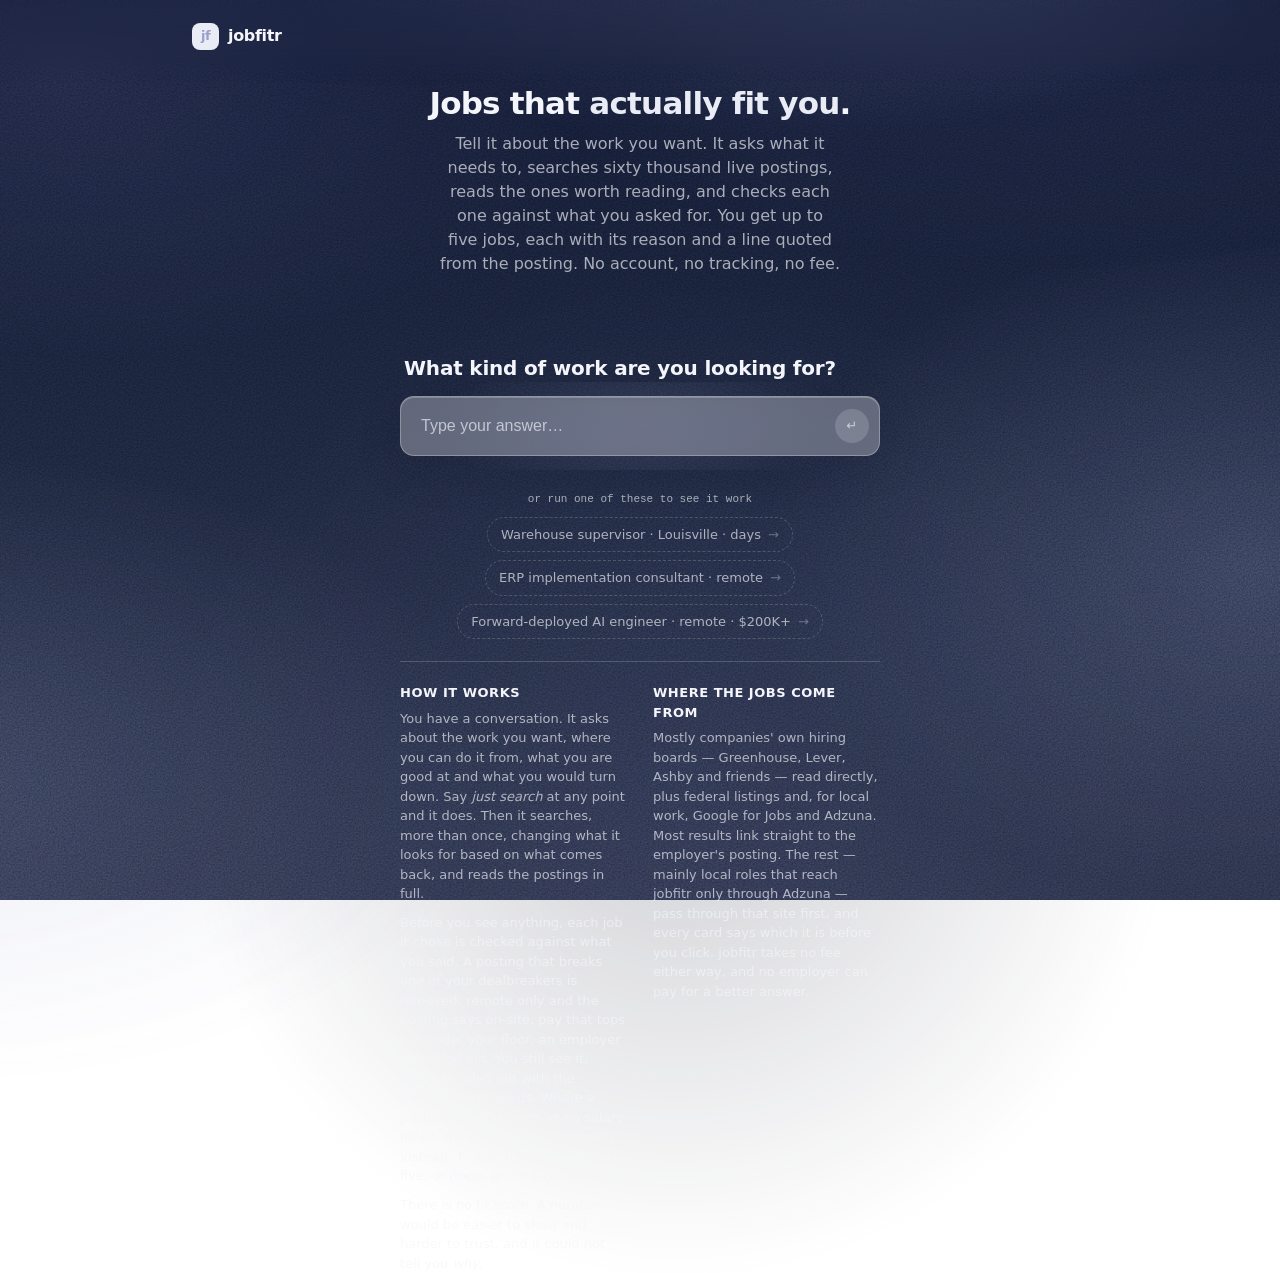
<file: web/index.html>
<!doctype html>
<html lang="en">
  <head>
    <meta charset="utf-8" />
    <meta name="viewport" content="width=device-width, initial-scale=1" />
    <title>jobfitr — jobs that actually fit you</title>
    <meta
      name="description"
      content="Talk to jobfitr about the work you want. It reads the postings, checks each one against what you asked for, and comes back with up to five jobs and why."
    />
    <link rel="icon" href="data:image/svg+xml,<svg xmlns='http://www.w3.org/2000/svg' viewBox='0 0 100 100'><rect width='100' height='100' rx='24' fill='%230e1424'/><text x='50' y='70' font-size='56' font-family='Helvetica,Arial,sans-serif' font-weight='700' letter-spacing='-3' text-anchor='middle' fill='%23e6b985'>jf</text></svg>" />

    <!-- ── social card (Open Graph + Twitter) ─────────────────────────────────── -->
    <meta property="og:type" content="website" />
    <meta property="og:site_name" content="jobfitr" />
    <meta property="og:title" content="jobfitr — jobs that actually fit you" />
    <meta
      property="og:description"
      content="Talk to jobfitr about the work you want. It reads the postings, checks each one against what you asked for, and comes back with up to five jobs and why."
    />
    <meta property="og:url" content="https://jobfitr.app/" />
    <meta property="og:image" content="https://jobfitr.app/og.png" />
    <meta property="og:image:width" content="1200" />
    <meta property="og:image:height" content="630" />
    <meta property="og:image:alt" content="jobfitr — a conversation that finds you up to five jobs worth applying to" />
    <meta name="twitter:card" content="summary_large_image" />
    <meta name="twitter:title" content="jobfitr — jobs that actually fit you" />
    <meta
      name="twitter:description"
      content="Talk to jobfitr about the work you want. It reads the postings, checks each one against what you asked for, and comes back with up to five jobs and why."
    />
    <meta name="twitter:image" content="https://jobfitr.app/og.png" />
    <link rel="stylesheet" href="style.css?v=79" />
  </head>
  <body>
    <a class="skip-link" href="#stage">Skip to the app</a>

    <!-- ── atmosphere: the time-of-day sky the whole UI floats on ─────────────── -->
    <div id="sky" aria-hidden="true"></div>
    <div id="glow" aria-hidden="true"></div>
    <div id="wash" aria-hidden="true"></div>
    <div id="stars" aria-hidden="true"></div>
    <!-- Grain sits ON TOP of the whole sky stack. It is not decoration: a full-screen
         smooth gradient posterizes into visible bands on 8-bit displays, and dithering
         it with noise is the standard cure. It also gives the glass something with
         texture to sit on. Static, so reduced-motion needs no exception. -->
    <div id="grain" aria-hidden="true"></div>

    <header class="site-header">
      <a class="brand" href="/">
        <span class="brand-mark" aria-hidden="true">jf</span>
        <span class="brand-name">jobfitr</span>
      </a>
      <span class="spacer"></span>

      <!-- Applied lives in the masthead because it is YOUR state, not search state.
           In the toolbar it was crowded between Refine and the match count, and its
           paper surface vanished against the boardbar's identical paper. Here it sits
           over the sky, where that surface reads — and it is visible on the front door
           again, not only once a board exists. -->
      <aside class="rail" id="rail" aria-label="Jobs you've applied to" hidden>
        <button class="rail-toggle" id="rail-toggle" aria-expanded="false">
          <span class="rail-count" id="rail-count">0</span>
          <span class="rail-word">applied</span>
        </button>
        <div class="rail-body glass" id="rail-body">
          <p class="rail-head">Applied</p>
          <ul class="rail-list" id="rail-list"></ul>
          <button type="button" class="rail-share" id="rail-share" hidden>Share these</button>
        </div>
      </aside>
    </header>

    <main id="stage" class="stage">
      <!-- ── the chat front door ──────────────────────────────────────────────── -->
      <section id="chat-view" class="chat-view" aria-label="Describe your search">
        <div class="doorhead">
          <!-- what a cold visitor reads in three seconds. Hidden the moment the
               conversation starts (chat.js), so it never competes with the answers. -->
          <div class="hero" id="hero">
            <h1 class="hero-prop">Jobs that <em>actually fit you</em>.</h1>
            <p class="hero-sub">
              Tell it about the work you want. It asks what it needs to, searches sixty
              thousand live postings, reads the ones worth reading, and checks each one
              against what you asked for. You get up to five jobs, each with its reason
              and a line quoted from the posting. No account, no tracking, no fee.
            </p>
            <p class="proof" id="proof"></p>
          </div>
        </div>

        <!-- The live conversation — what the assistant just said, the box, and its
             chips — as ONE unit, because it has to travel. On the front door it sits
             centred; on the board it becomes the docked refine bar. Keeping the reply
             in the front-door column instead meant a refinement typed on the board
             rendered into a hidden element: the text vanished and nothing answered. -->
        <div class="convo">
          <!-- The answered questions live WITH the live conversation, not with the hero.
               They share a container no longer: the hero is hidden the moment the chat
               starts (chat.js), so a block holding both ends up pinned wherever the HERO
               wants to be — which stranded the transcript at the top of the screen, far
               from the question being asked. Transcript, current question and input are
               one continuous block, because that is what a conversation is. -->
          <div class="transcript">
            <div class="echo" id="echo" role="log" aria-label="The conversation so far"></div>
          </div>
          <div class="sayrow">
            <span class="steps" id="steps" aria-hidden="true"></span>
            <p class="chat-say" id="chat-say" aria-live="polite"></p>
          </div>
          <div class="barwrap">
            <div class="halo" aria-hidden="true"></div>
            <div class="pulse" id="pulse" aria-hidden="true"></div>
            <form id="chat-form" class="chat-field" autocomplete="off">
              <input
                id="chat-input"
                name="message"
                type="text"
                placeholder="Type your answer…"
                aria-label="Tell jobfitr what job you're chasing"
              />
              <button type="submit" class="chat-send" aria-label="Send">↵</button>
            </form>
          </div>
          <!-- chips + their hint; renderChips only clears #chips -->
          <div class="chipwrap">
            <div class="chips" id="chips" aria-hidden="true"></div>
            <p class="chips-hint" id="chips-hint" hidden>tap to add — press ↵ when you're done</p>
          </div>
        </div>

      </section>

        <!-- seeded starters: a bare input tells a first-time visitor nothing about
             what the assistant can do. These run a real search on one click. -->
        <div class="doorextra" id="doorextra">
          <p class="starters-lab">or run one of these to see it work</p>
          <div class="starters" id="starters"></div>

          <div class="doornotes">
            <section id="how">
              <h2>How it works</h2>
              <p>
                You have a conversation. It asks about the work you want, where you can do
                it from, what you are good at and what you would turn down. Say
                <em>just search</em> at any point and it does. Then it searches, more than
                once, changing what it looks for based on what comes back, and reads the
                postings in full.
              </p>
              <p>
                Before you see anything, each job it chose is checked against what you
                said. A posting that breaks one of your dealbreakers is removed: remote
                only and the posting says on-site, pay that tops out under your floor, an
                employer you ruled out. You still see it, listed as ruled out with the
                posting's own words. Where a posting is silent, such as no salary listed,
                the card carries a warning instead. That can leave fewer than five, or
                none, and it says so.
              </p>
              <p>
                There is no fit score. A number would be easier to show and harder to
                trust, and it could not tell you <em>why</em>.
              </p>
            </section>
            <section id="sources">
              <h2>Where the jobs come from</h2>
              <p>
                Mostly companies' own hiring boards — Greenhouse, Lever, Ashby and friends —
                read directly, plus federal listings and, for local work, Google for Jobs and
                Adzuna. Most results link straight to the employer's posting. The rest —
                mainly local roles that reach jobfitr only through Adzuna — pass through that
                site first, and every card says which it is before you click. jobfitr takes no
                fee either way, and no employer can pay for a better answer.
              </p>
            </section>
          </div>
        </div>


    </main>


    <!-- ── the applied rail (right edge, persists in localStorage) ──────────── -->
    <!-- ── the gauge-card template ──────────────────────────────────────────── -->
    <template id="card-template">
      <article class="gcard glass">
        <!-- the fit gutter: a number and a bar on a common baseline, in its own
             aligned track — not a tinted wash behind the text it has to compete with -->
        <div class="fitcol">
          <p class="fit-num"></p>
          <div class="fit-track"><div class="fit-bar"></div></div>
          <p class="fit-word"></p>
        </div>
        <div class="gcard-head">
          <div class="gcard-id">
            <h3 class="role"></h3>
            <p class="org"><span class="company"></span> · <span class="loc"></span></p>
          </div>
          <ul class="why" aria-label="Why it fits"></ul>
          <p class="detail-meta">
            <span class="salary"></span><span class="posted"></span><span class="source"></span>
          </p>
        </div>
        <span class="chev" aria-hidden="true">⌄</span>
        <div class="gcard-detail">
          <ul class="desc-bullets" aria-label="About this role"></ul>
          <div class="acts">
            <a class="btn btn-primary btn-open" href="#" target="_blank" rel="noopener noreferrer">Apply ↗</a>
            <button class="btn btn-ghost btn-dismiss" type="button">Pass</button>
          </div>
        </div>
      </article>
    </template>

    <script src="atmosphere.js?v=51"></script>
    <script src="chat.js?v=70"></script>
  </body>
</html>
</file>
<file: web/style.css>
/* jobfitr — the atmosphere theme. The whole UI is frosted glass over a live
   time-of-day sky (driven by atmosphere.js). Tokens below are the fallback values
   before the first paint; atmosphere.js overrides --ink/--sub/--card-* /--accent
   /--sky-* /--breath every minute from the browser's local clock. */

:root {
  --ink: #0b0f1a;
  --sub: rgba(11, 15, 26, 0.6);
  --card-bg: rgba(255, 255, 255, 0.34);
  --card-brd: rgba(255, 255, 255, 0.62);
  --field-bg: rgba(255, 255, 255, 0.28);
  --accent: #e6b985;
  --good: #2f8f5b;
  --breath: 5s;
  --sky-top: #a6d2f2;
  --sky-mid: #d6e8f5;
  --sky-bot: #eaf3ee;
  --glow: #ffffff;
  --mono: ui-monospace, "SF Mono", Menlo, Consolas, monospace;
  --radius: 16px;
  --radius-sm: 11px;
  --maxw: 560px;

  /* ── the three value planes (the notan test: if it doesn't read in two values,
     it won't read in twenty). Plane 1 is the sky. Plane 2 is the glass surface —
     --card-bg's 0.34 alpha only gives body text ~2.9:1, so real reading surfaces
     use --plate instead. Plane 3 is --anchor: the single strongest value jump,
     RATIONED to the wordmark, the fit bar, the primary action, and an open card.
     --anchor derives from --ink so it inverts with the sky (atmosphere.js flips
     --ink light after dusk); a hardcoded dark would vanish at night. ────────── */
  /* The app's CHROME surface — the sticky header group. It has to be opaque (cards
     scroll under it) and it must NOT take the sky's colour: every version that mixed
     the sky in went muddy tan at sunset, exactly when the rest of the app is warmest
     and a dingy toolbar reads worst. atmosphere.js states --paper flatly per scene
     (cool near-white by day, deep navy at night); this is a fallback for first paint. */
  --paper: #f2f5f9;
  --chrome: var(--paper);
  --plate: color-mix(in srgb, var(--card-bg) 55%, rgba(255, 255, 255, 0.7));
  --plate-brd: color-mix(in srgb, var(--card-brd) 70%, rgba(255, 255, 255, 0.5));
  --anchor: color-mix(in srgb, var(--ink) 88%, var(--accent));
  /* the label ON the anchor tracks the SKY, not white — so it stays the light half
     of the pair by day and flips to the dark half at night, when --ink goes light. */
  --on-anchor: color-mix(in srgb, var(--sky-mid) 88%, #fff);

  /* ── a real modular type scale (1.25). The app previously ran ten sizes between
     10.5px and 15.5px — inside 5px, with no 16px body size at all. That is not a
     scale, and mush cannot express hierarchy. ─────────────────────────────────── */
  --t-micro: 11px;
  --t-small: 13px;
  --t-body: 16px;
  --t-lead: 20px;
  --t-head: 25px;
  --t-hero: 31px;

  /* The masthead is in normal flow above the front door, so a 100dvh section beneath
     it hangs exactly that far past the fold and its centre lands low. Measured 72px
     down to the 560 breakpoint and 68px below it (the applied rail's 44px toggle sets
     the height now that the nav links are gone). */
  --masthead: 72px;

  /* The front door's vertical rhythm. Every gap below was a fixed pixel, which made the
     whole page a constant ~828px tall on EVERY screen — so it overflowed any window
     shorter than that and left slack on taller ones. These scale continuously with the
     viewport instead, so there is no breakpoint tuned to any particular laptop. */
  --v-gap: clamp(18px, 4.5vh, 52px);   /* hero → bar: the separation actually asked for */
  --v-tight: clamp(10px, 1.6vh, 18px); /* small structural gaps */
  --v-rule: clamp(14px, 2.4vh, 26px);  /* above the explainer rule */
}

* { box-sizing: border-box; }
html, body { height: 100%; }
body {
  margin: 0;
  font-family: system-ui, -apple-system, "Segoe UI", Roboto, sans-serif;
  color: var(--ink);
  background: transparent;
  line-height: 1.5;
  -webkit-font-smoothing: antialiased;
  transition: color 1400ms ease;
}
[hidden] { display: none !important; }
h1, h2, h3, p { margin: 0; }
button { font: inherit; cursor: pointer; }
.sr-only { position: absolute; width: 1px; height: 1px; overflow: hidden; clip: rect(0 0 0 0); }
.skip-link { position: absolute; left: -999px; }
.skip-link:focus { left: 12px; top: 12px; z-index: 20; background: var(--card-bg); padding: 8px 12px; border-radius: 8px; }
:focus-visible { outline: 2px solid var(--accent); outline-offset: 3px; border-radius: 6px; }

/* ── atmosphere layers ──────────────────────────────────────────────────────── */
#sky {
  position: fixed; inset: 0; z-index: -4;
  background: linear-gradient(180deg, var(--sky-top) 0%, var(--sky-mid) 52%, var(--sky-bot) 100%);
  transition: background 1400ms linear;
}
#glow {
  position: fixed; z-index: -3; left: var(--gx, 50%); top: var(--gy, 22%);
  width: 130vmax; height: 130vmax; margin: -65vmax 0 0 -65vmax;
  background: radial-gradient(circle, var(--glow) 0%, transparent 42%);
  opacity: var(--gA, 0.7); mix-blend-mode: screen; pointer-events: none;
  transition: opacity 1400ms linear, top 1800ms ease, background 1400ms linear;
  animation: drift 60s ease-in-out infinite alternate;
}
@keyframes drift { 0% { transform: translate(-4.5vw, 0) scale(1); } 100% { transform: translate(4.5vw, -3vh) scale(1.09); } }
/* two cloud layers drifting in different directions at different speeds — a slow,
   windy, alive movement in the color and space. Colors from --wash-* (set per minute). */
#wash { position: fixed; inset: -30%; z-index: -2; pointer-events: none; mix-blend-mode: screen; }
#wash::before, #wash::after {
  content: ""; position: absolute; inset: 0; transition: background 1600ms linear;
  will-change: transform;
}
#wash::before {
  opacity: 0.9;
  background: radial-gradient(46% 34% at 22% 24%, var(--wash-a, transparent), transparent 60%),
              radial-gradient(40% 38% at 80% 58%, var(--wash-b, transparent), transparent 62%),
              radial-gradient(44% 30% at 58% 10%, var(--wash-b, transparent), transparent 64%);
  animation: cloudA 48s ease-in-out infinite alternate;
}
#wash::after {
  opacity: 0.75;
  background: radial-gradient(52% 40% at 70% 14%, var(--wash-a, transparent), transparent 60%),
              radial-gradient(46% 36% at 15% 72%, var(--wash-b, transparent), transparent 62%),
              radial-gradient(40% 30% at 38% 6%, var(--wash-a, transparent), transparent 64%);
  animation: cloudB 70s ease-in-out infinite alternate;
}
@keyframes cloudA { 0% { transform: translate(-9%, 3%) scale(1.06); } 100% { transform: translate(9%, -6%) scale(1.24); } }
@keyframes cloudB { 0% { transform: translate(8%, -4%) scale(1.14); } 100% { transform: translate(-10%, 7%) scale(1.28); } }
#stars { position: fixed; inset: 0; z-index: -1; pointer-events: none; }

/* ── grain (silver) ─────────────────────────────────────────────────────────────
   Modelled on Capture One's silver film grain: LUMINANCE only, coarse, and actually
   present. Three things had to be right, and the first version got all three wrong.

   1. color-interpolation-filters='sRGB'. SVG filters default to linearRGB, so a
      turbulence centred on 0.5 renders at ~188 in sRGB — measured. An off-centre
      blend layer under `overlay` mostly just lightens, which is why it was invisible.
   2. feColorMatrix saturate 0. Raw feTurbulence varies R, G and B independently, so
      it is COLOUR speckle: chroma spread measured 37.6. Silver grain has none — this
      takes it to 0.0.
   3. A contrast ramp. Raw noise measured a spread of only 15.3, which at 5.5% opacity
      under overlay is arithmetically invisible. slope 2 with a centring intercept
      lifts the spread to ~50 while holding the mean at 128.

   baseFrequency 0.62 over 4 octaves gives the larger, clumpier structure that reads as
   silver rather than as fine digital speckle. Static, so reduced-motion needs no
   carve-out, and it stays one inline asset with no request and no JS. */
#grain {
  position: fixed; inset: 0; z-index: -1; pointer-events: none;
  opacity: 0.19; mix-blend-mode: overlay;
  background-image: url("data:image/svg+xml,%3Csvg xmlns='http://www.w3.org/2000/svg' width='200' height='200'%3E%3Cfilter id='g' x='0' y='0' width='100%25' height='100%25' color-interpolation-filters='sRGB'%3E%3CfeTurbulence type='fractalNoise' baseFrequency='0.62' numOctaves='4' stitchTiles='stitch' result='t'/%3E%3CfeColorMatrix in='t' type='saturate' values='0' result='m'/%3E%3CfeComponentTransfer in='m'%3E%3CfeFuncR type='linear' slope='2' intercept='-0.5'/%3E%3CfeFuncG type='linear' slope='2' intercept='-0.5'/%3E%3CfeFuncB type='linear' slope='2' intercept='-0.5'/%3E%3CfeFuncA type='linear' slope='0' intercept='1'/%3E%3C/feComponentTransfer%3E%3C/filter%3E%3Crect width='200' height='200' filter='url(%23g)'/%3E%3C/svg%3E");
  background-size: 200px 200px;
}
/* The same overlay bites harder on a dark sky — night keeps the texture, not the noise. */
@media (prefers-color-scheme: dark) { #grain { opacity: 0.15; } }
.tw { position: absolute; width: 2px; height: 2px; border-radius: 50%; background: #fff; box-shadow: 0 0 4px 1px rgba(255, 255, 255, 0.7); opacity: 0; }
/* --tw-peak is set per star so a dusk star is genuinely faint and a midnight one is
   bright, instead of every star firing at the same 0.85 regardless of the sky. */
@keyframes tw { 0% { opacity: 0; transform: scale(0.4); } 45% { opacity: var(--tw-peak, 0.85); transform: scale(1); } 100% { opacity: 0; transform: scale(0.6); } }
.tw.on { animation: tw 2.6s ease-in-out; }

/* ── glass ──────────────────────────────────────────────────────────────────── */
.glass {
  background: var(--card-bg);
  border: 1px solid var(--card-brd);
  border-radius: var(--radius);
  box-shadow: 0 1px 0 rgba(255, 255, 255, 0.22) inset, 0 12px 44px rgba(15, 20, 38, 0.16);
  -webkit-backdrop-filter: blur(22px) saturate(1.4);
  backdrop-filter: blur(22px) saturate(1.4);
  transition: background 1400ms ease, border-color 1400ms ease;
}

/* ── header + stage ─────────────────────────────────────────────────────────── */
/* min-height, not just padding: the applied rail is hidden until something has been
   applied to, and without it the header collapses from 72px to 55px. Everything that
   positions against the header — the sticky boardbar, the lid that hides scrolling
   cards, the filter drawer — reads --masthead, so a header that silently changed height
   left the boardbar pinned 17px below its own flow position and the first result card
   slid underneath it. Fixing the height also removes the jank of the whole page shifting
   down the moment a user applies to their first job. */
.site-header {
  position: sticky; top: 0; z-index: 20;
  display: flex; align-items: center; gap: 12px;
  max-width: 940px; margin: 0 auto; padding: 14px 22px;
  min-height: var(--masthead); box-sizing: border-box;
}
.brand { display: flex; align-items: center; gap: 9px; font-weight: 700; letter-spacing: -0.02em; color: var(--ink); text-decoration: none; }
/* plane 3 — the monogram is one of the four objects allowed the full ink jump */
.brand-mark {
  display: grid; place-items: center; width: 27px; height: 27px;
  border-radius: 8px; background: var(--anchor); color: var(--accent);
  font-size: var(--t-small); font-weight: 800; letter-spacing: -0.04em;
  transition: background 1400ms ease, color 1400ms ease;
}
.brand-name { font-size: var(--t-body); }
.site-header .spacer { flex: 1; }
.freshness { font-family: var(--mono); font-size: var(--t-micro); color: var(--sub); }
/* padding-bottom is small here on purpose: the 120px runway is for the BOARD, whose
   cards scroll, and on the front door it was pure dead space that forced a scrollbar
   onto a page that otherwise fits one screen. body.board sets its own. */
/* padding-bottom stays small: the 120px runway is for the BOARD, whose cards scroll, and
   body.board sets its own. On the front door it was dead space that forced a scrollbar
   onto a page that otherwise fits. */
.stage { max-width: var(--maxw); margin: 0 auto; padding: var(--v-tight) 20px 0; }

/* ── the front-door hero: what a cold visitor reads in three seconds ─────────── */
.hero { width: min(640px, calc(100% - 40px)); text-align: center; margin-bottom: 0; }
.hero-prop {
  font-size: var(--t-hero); font-weight: 680; letter-spacing: -0.025em;
  line-height: 1.15; text-wrap: balance; margin-bottom: 10px;
}
.hero-prop em { font-style: normal; color: var(--anchor); }
.hero-sub { font-size: var(--t-body); color: var(--sub); text-wrap: balance; max-width: 46ch; margin: 0 auto 14px; }
/* the proof line — real numbers from /api/meta, never invented ones */
.proof {
  display: inline-flex; align-items: center; gap: 9px; flex-wrap: wrap; justify-content: center;
  font-family: var(--mono); font-size: var(--t-micro); color: var(--sub); min-height: 1.2em;
}
.proof b { color: var(--ink); font-weight: 600; }
.proof .dot { width: 5px; height: 5px; border-radius: 50%; background: var(--good); box-shadow: 0 0 0 3px color-mix(in srgb, var(--good) 22%, transparent); }
.proof .sep { opacity: 0.4; }
/* the row the assistant speaks in. `.steps` held the old fixed interview's progress dots;
   the model now asks as many questions as it needs, and chat.js removes the element. */
.sayrow { display: flex; align-items: baseline; gap: 10px; width: 100%; }
.sayrow:has(.chat-say:empty) { display: none; } /* nothing said yet → no empty row */
.steps { display: inline-flex; gap: 5px; flex: none; transform: translateY(-3px); }
.steps:empty { display: none; }
.steps i { width: 6px; height: 6px; border-radius: 50%; display: block; background: color-mix(in srgb, var(--ink) 18%, transparent); transition: background 300ms ease; }
.steps i.on { background: var(--anchor); }

/* ── chat front door ────────────────────────────────────────────────────────── */
/* front door: the BAR is pinned dead-center; the transcript stacks upward above it,
   so answering a question never moves the bar. Cancels the stage's asymmetric padding. */
.chat-view {
  /* Deliberately NOT a full-height centring grid. Every version that claimed 100dvh
     pushed the starters and the explainer blocks past the fold and put the desktop
     into a scroll it does not need — the whole front door fits one screen. This is a
     plain column: hero, a real gap, the bar, and the rest flows under it. */
  display: flex; flex-direction: column; align-items: center;
}
/* the hero and the transcript share row 1 — hero on top, transcript hugging the bar */
/* The hero rides at the TOP of row 1, not the bottom of it. Those are two different
   things and only one of them moves the chat: shrinking the grid rows lifts the whole
   column including the input, whereas flipping this alignment lifts only the marketing
   block and leaves the bar centred in the viewport where it belongs — the input is the
   thing a returning user comes for, and it should sit in the same place every time. */
/* The separation between the proposition and the bar — the one thing that was
   actually asked for. A margin, not a layout system. */
.doorhead {
  width: 100%; margin-bottom: var(--v-gap);
  display: flex; flex-direction: column; align-items: center;
}
/* Sits INSIDE .convo now, immediately above the question — full width of the column,
   not its own centred box, so the transcript and the question share one left edge. */
.transcript {
  width: 100%;
  display: flex; flex-direction: column; justify-content: flex-end;
  gap: 10px; padding-bottom: var(--v-tight); overflow: hidden; /* no scroll — old lines clip/fade */
}
.transcript:has(.echo:empty) { display: none; } /* nothing answered yet → no empty box */
.echo { width: 100%; font-family: var(--mono); font-size: 12.5px; line-height: 1.55; color: var(--sub); }
.echo .row { transition: opacity 600ms ease; margin-bottom: 10px; }
.echo .row .q-asked { color: var(--ink); opacity: 0.72; }          /* the question, flush left */
/* the answer, indented beneath — a warm tint DARKENED toward the ink so it stays
   readable on the light sky (the raw accent is too pale to read). */
.echo .row .a-given { color: color-mix(in srgb, var(--accent) 20%, var(--ink)); padding-left: 18px; font-weight: 600; }
.halo {
  position: absolute; inset: -14px; border-radius: 26px; z-index: -1; pointer-events: none;
  background: radial-gradient(60% 120% at 50% 50%, color-mix(in srgb, var(--accent) 40%, transparent), transparent 70%);
  opacity: 0.5; animation: breathe var(--breath) ease-in-out infinite;
}
@keyframes breathe { 0%, 100% { transform: scale(0.99); opacity: 0.32; } 50% { transform: scale(1.04); opacity: 0.58; } }
/* the heartbeat: a faint, thick, barely-traceable pulse from the chat card */
.pulse { position: absolute; inset: 0; z-index: -1; pointer-events: none; }
.rip {
  position: absolute; inset: 0; border-radius: 16px; pointer-events: none;
  /* a faint heartbeat that swells to 1.06× the answer bar and fades. Color adapts:
     light on a bright sky, a dark shadow at night (--rip-col, set per-minute). */
  border: 3px solid var(--rip-col, rgba(15, 20, 38, 0.6));
  filter: blur(1.5px);
  opacity: 0; will-change: transform, opacity;
}
@keyframes ripOut {
  0% { transform: scale(1); opacity: 0; }
  26% { opacity: 0.12; }
  100% { transform: scale(1.06); opacity: 0; }
}
.rip.run { animation: ripOut 1.7s ease-out forwards; }
.rip.dub { animation-duration: 1.5s; }
/* the live conversation block: what was just said + the box + its chips, as one unit */
.doorextra { width: min(560px, calc(100% - 40px)); margin: var(--v-rule) auto 0; }
.convo { width: min(560px, calc(100% - 40px)); }
/* no outer window — the bar itself is the glass; halo + pulse hug the BAR, not the taller wrap */
.barwrap { position: relative; }
.chat-say { font-size: var(--t-lead); font-weight: 560; letter-spacing: -0.01em; line-height: 1.35; min-height: 1.35em; margin-bottom: 14px; padding: 0 4px; text-wrap: balance; }
/* collapse the assistant line when it has nothing to say — a clean single-line bar on load */
.chat-say:empty { display: none; }
.chat-say .cur { display: inline-block; width: 7px; height: 16px; vertical-align: -2px; background: var(--accent); margin-left: 2px; border-radius: 1px; animation: blink 1.1s steps(1) infinite; }
@keyframes blink { 50% { opacity: 0; } }
.chat-field {
  display: flex; align-items: center; gap: 10px; padding: 12px 10px 12px 18px; border-radius: 14px;
  /* a real reading surface (plane 2), not the 0.34-alpha whisper the rest of the app used */
  background: var(--plate); border: 1px solid var(--plate-brd);
  box-shadow: 0 1px 0 rgba(255, 255, 255, 0.22) inset, 0 12px 44px rgba(15, 20, 38, 0.16);
  -webkit-backdrop-filter: blur(22px) saturate(1.4);
  backdrop-filter: blur(22px) saturate(1.4);
  transition: background 1400ms ease, border-color 1400ms ease;
}
.chat-field input { flex: 1; border: 0; background: transparent; color: var(--ink); font-size: var(--t-body); outline: none; }
.chat-field input::placeholder { color: var(--sub); }
/* Dim until there is something to send, then lit. Chips are multi-select — a tap adds
   to the box rather than committing — so this button is what tells you the turn is
   ready to go, instead of leaving Enter as a key you have to already know about. */
.chat-send {
  display: grid; place-items: center; width: 34px; height: 34px; flex: none;
  border: 0; border-radius: 50%; padding: 0; font-size: var(--t-small);
  background: color-mix(in srgb, var(--ink) 16%, transparent); color: var(--sub);
  transition: background 220ms ease, color 220ms ease, transform 220ms ease;
}
.chat-send.ready { background: var(--anchor); color: var(--on-anchor); transform: scale(1.06); }
.chips-hint {
  font-family: var(--mono); font-size: var(--t-micro); color: var(--sub);
  text-align: center; margin-top: 9px; opacity: 0.75;
}
/* When the server explains a question's mechanic ("Specific beats generic…") the line
   stops being a throwaway chip instruction and becomes the answer to a question the
   user would otherwise get wrong — so it reads as prose, not as UI chrome. */
.chips-hint-strong {
  font-family: inherit; font-size: var(--t-micro); opacity: 1;
  color: var(--ink); max-width: 54ch; margin-left: auto; margin-right: auto;
}
/* seeded starters — a bare input tells a first-time visitor nothing about what the
   assistant can do, so offer real searches they can run with one click. */
.starters { display: flex; flex-wrap: wrap; gap: 8px; justify-content: center; margin-top: 8px; }
.starters-lab { font-family: var(--mono); font-size: var(--t-micro); color: var(--sub); margin-bottom: 9px; text-align: center; }
.starter {
  display: inline-flex; align-items: center; gap: 7px;
  font-size: var(--t-small); color: var(--sub);
  background: transparent; border: 1px dashed var(--card-brd); border-radius: 100px; padding: 7px 13px;
}
.starter:hover { color: var(--ink); border-style: solid; background: var(--card-bg); }
.starter .arw { opacity: 0.5; }
/* the two things a sceptical visitor actually wants to know before typing anything */
.doornotes { display: grid; gap: 20px; margin-top: var(--v-rule); padding-top: var(--v-rule); border-top: 1px solid var(--card-brd); }
.doornotes h2 { font-size: var(--t-small); font-weight: 700; letter-spacing: 0.04em; text-transform: uppercase; color: var(--ink); margin-bottom: 6px; }
.doornotes p { font-size: var(--t-small); color: var(--sub); line-height: 1.5; }
@media (min-width: 620px) { .doornotes { grid-template-columns: 1fr 1fr; gap: 26px; } }
/* suggested-chips row — sits just under the pinned bar (grid row 3); hidden when empty.
   Populated later (fixed per-question or model-suggested); the front door stays bare for now. */
.chipwrap { margin-top: 14px; }
.chips { display: flex; flex-wrap: wrap; gap: 8px; justify-content: center; }
.chips:empty { display: none; }
/* one tap = one answer. A chip used to only FILL the box, leaving the user to find
   Enter — a dead end dressed as a button. */
.chip { font-size: var(--t-small); color: var(--ink); background: var(--card-bg); border: 1px solid var(--card-brd); border-radius: 100px; padding: 7px 14px; cursor: pointer; -webkit-backdrop-filter: blur(12px); backdrop-filter: blur(12px); transition: transform 140ms ease, background 200ms ease, border-color 1400ms ease; }
.chip:hover { transform: translateY(-1px); background: var(--plate); }
.link-quiet { background: none; border: 0; color: var(--sub); font-size: var(--t-small); text-decoration: underline; text-underline-offset: 3px; }

/* ── results toolbar ────────────────────────────────────────────────────────── */
.toolbar { display: flex; align-items: center; gap: 9px; padding: 4px 2px 12px; flex-wrap: wrap; }
.tb-btn { font-size: var(--t-small); color: var(--ink); background: var(--plate); border: 1px solid var(--plate-brd); border-radius: 9px; padding: 7px 12px; -webkit-backdrop-filter: blur(14px); backdrop-filter: blur(14px); }
.tb-sort select { font: inherit; font-size: var(--t-small); color: var(--ink); background: var(--plate); border: 1px solid var(--plate-brd); border-radius: 9px; padding: 7px 11px; }
.toolbar .spacer { flex: 1; }
.result-summary { font-family: var(--mono); font-size: var(--t-micro); color: var(--sub); }
.result-summary b { color: var(--good); }
/* fit is RELATIVE to your best match (the server normalizes to the top score), so say
   so once here rather than implying an absolute score with a "/100" on every row. */
.fit-note { font-family: var(--mono); font-size: var(--t-micro); color: var(--sub); opacity: 0.8; }
.tb-salary { display: flex; align-items: center; gap: 8px; }
.tb-salary-val { font-family: var(--mono); font-size: var(--t-micro); color: var(--sub); min-width: 48px; }
.tb-salary input[type="range"] { width: 120px; }

/* ── the job board ──────────────────────────────────────────────────────────────
   Each row is a three-column grid: the FIT GUTTER, the body, the expand affordance.

   Fit used to be drawn as a tinted wash BEHIND the row text — that is area plus
   color, the two channels the eye decodes least accurately (Cleveland & McGill),
   it doubled as a false hover state, and it dropped text contrast. Now fit gets
   its own aligned track: a number plus a bar on a common baseline, which is the
   most accurate encoding available in a list row. ──────────────────────────────── */
.carousel { display: flex; flex-direction: column; align-items: center; gap: 8px; width: 100%; }
/* The scroll lives HERE, not on the page. Cards are clipped by this box, so they can
   never appear above the refiner — which is what lets the header stay transparent
   instead of needing an opaque strip painted over them. */
body.board .carousel {
  flex: 1 1 auto; min-height: 0; overflow-y: auto; overscroll-behavior: contain;
  padding-bottom: 56px;
  /* The list still scrolls — the bar itself is hidden. A visible track cut a hard
     grey edge through the glass on every screen; the cards fading under the refiner
     are the affordance instead. Same treatment as the criteria/toolbar rails. */
  scrollbar-width: none; -ms-overflow-style: none;
}
body.board .carousel::-webkit-scrollbar { display: none; }
/* Cards must NOT shrink. The carousel is a flex column with a constrained height now,
   and flex items shrink by default — so every card was squeezed to a ~32px sliver with
   its text clipped and overlapping the next one. Measurements all passed; only the
   screenshot showed it. */
body.board .carousel > * { flex: 0 0 auto; }

/* ── the fold ──────────────────────────────────────────────────────────────────
   What the hidden scrollbar gave up: the fact that there is more. A fade pinned to
   the bottom of the board, dissolving the last card into the sky instead of letting
   the window edge cut it in half. The gradient runs to --sky-bot — the same variable
   the page's own bottom is painted with, and the same one atmosphere.js retints
   through the day, so it never reads as a grey overlay at any hour.

   Hidden by opacity rather than [hidden] so it can fade in and out with the list. */
.fold {
  position: absolute; left: 0; right: 0; bottom: 0; height: 96px; z-index: 12;
  pointer-events: none; /* it must not eat clicks meant for the last card */
  opacity: 0; transition: opacity 260ms ease;
  background: linear-gradient(
    180deg,
    transparent 0%,
    color-mix(in srgb, var(--sky-bot) 55%, transparent) 45%,
    color-mix(in srgb, var(--sky-bot) 92%, transparent) 78%,
    var(--sky-bot) 100%
  );
}
.fold.on { opacity: 1; }
@media (prefers-reduced-motion: reduce) { .fold { transition: none; } }
.gcard {
  position: relative; width: 100%; overflow: hidden; isolation: isolate;
  display: grid; grid-template-columns: 92px 1fr auto; align-items: start; gap: 14px;
  padding: 14px 16px;
  background: var(--plate); border: 1px solid var(--plate-brd);
  transition: background 1400ms ease, border-color 1400ms ease, transform 160ms ease,
    box-shadow 160ms ease, opacity 380ms ease;
}
.gcard:hover { transform: translateY(-2px); box-shadow: 0 12px 30px rgba(15, 20, 38, 0.14); }

/* the fit gutter — position/length, on a common baseline across every row */
.fitcol { grid-column: 1; padding-top: 2px; }
.fit-num { font-family: var(--mono); font-size: var(--t-lead); font-weight: 600; line-height: 1; letter-spacing: -0.03em; font-variant-numeric: tabular-nums; }
.fit-track { height: 5px; border-radius: 3px; margin: 6px 0 5px; background: color-mix(in srgb, var(--ink) 12%, transparent); }
.fit-bar { height: 100%; width: 0%; border-radius: 3px; background: var(--anchor); transition: width 900ms cubic-bezier(0.22, 1, 0.36, 1); }
.fit-bar.good { background: color-mix(in srgb, var(--anchor) 48%, transparent); }
.fit-bar.fair { background: color-mix(in srgb, var(--ink) 26%, transparent); }
.fit-word { font-family: var(--mono); font-size: var(--t-micro); color: var(--sub); }

.gcard-head { grid-column: 2; min-width: 0; }
.gcard-id .role { font-weight: 620; font-size: var(--t-lead); line-height: 1.2; letter-spacing: -0.015em; }
.gcard-id .org { font-size: var(--t-small); color: var(--sub); margin-top: 3px; }

/* the expand affordance — visible, not guessed at */
.chev {
  grid-column: 3; display: grid; place-items: center; width: 28px; height: 28px; margin-top: 4px;
  border: 1px solid var(--card-brd); border-radius: 50%; background: var(--field-bg);
  font-size: var(--t-micro); color: var(--sub); transition: transform 180ms ease, background 180ms ease;
}
.gcard.expanded .chev { transform: rotate(180deg); background: var(--anchor); color: var(--on-anchor); border-color: transparent; }

/* WHY the job ranked where it did — visible on the COLLAPSED row, because that is
   the moment the user is judging the ranking. These are the real matched signals
   from the scorer; when it matched nothing the list is simply empty. */
.why { list-style: none; display: flex; gap: 6px; flex-wrap: wrap; margin: 8px 0 0; padding: 0; }
.why li { font-family: var(--mono); font-size: var(--t-micro); color: var(--ink); background: var(--field-bg); border: 1px solid var(--card-brd); border-radius: 5px; padding: 2px 7px; }
.why:empty { display: none; }
/* bulleted job description — expand-only */
.desc-bullets { list-style: none; margin: 0; padding: 0; display: flex; flex-direction: column; gap: 5px; }
.desc-bullets li { position: relative; font-size: var(--t-small); color: var(--ink); opacity: 0.86; line-height: 1.45; padding-left: 15px; }
.desc-bullets li::before { content: "›"; position: absolute; left: 2px; color: var(--accent); font-weight: 700; }
.detail-meta { display: flex; gap: 12px; flex-wrap: wrap; margin-top: 9px; font-size: var(--t-small); }
.detail-meta .salary { color: var(--good); font-family: var(--mono); font-weight: 600; }
.detail-meta .posted, .detail-meta .source { color: var(--sub); }
.detail-meta span:empty { display: none; }
.acts { display: flex; align-items: center; gap: 8px; margin-top: 13px; flex-wrap: wrap; }

/* compact by default; click anywhere on the row to expand the full detail. The
   expand-only block spans the body + affordance columns so it isn't squeezed
   into the body column's width. */
.gcard { cursor: pointer; }
.gcard-detail { grid-column: 2 / -1; display: none; padding-top: 12px; }
.gcard.expanded .gcard-detail { display: block; }
.gcard.expanded { box-shadow: 0 1px 0 rgba(255, 255, 255, 0.22) inset, 0 18px 54px rgba(15, 20, 38, 0.22); border-color: var(--anchor); }
.gcard .role { white-space: nowrap; overflow: hidden; text-overflow: ellipsis; }
.gcard.expanded .role { white-space: normal; }

/* ── board mode: ONE continuous scroll surface. The chat sits centered at the top;
   scroll down and the board flows up while the chat bar STICKS to the top; scroll back
   to the top and the chat re-centers. ─────────────────────────────────────────────── */
/* height, not min-height: the board owns the viewport below the masthead and scrolls
   INSIDE itself, so the page never scrolls and the cards are clipped by their own
   container rather than masked by a strip painted over them. */
body.board #stage {
  max-width: 900px; height: calc(100dvh - var(--masthead)); margin: 0 auto;
  padding: 0 24px 0; overflow: hidden;
  display: flex; flex-direction: column; min-height: 0;
}
body.board #chat-view { display: contents; } /* dissolve so the bar can dock independently */
/* THE HANDOFF. The transcript has done its job — four answered questions are not
   worth 40% of the viewport while you are reading results. It collapses into the
   criteria bar (#criteria), and the input DOCKS to the bottom instead of floating
   over the results header, which is what it used to collide with. */
/* #chat-view is display:contents on the board, so every front-door block has to be
   hidden explicitly — otherwise it reflows loose into the page (a share link that
   lands straight on the board never runs the chat's own hide). */
body.board .doorhead { display: none; }
body.board .doorextra { display: none; }
body.board .steps { display: none; } /* the interview is over */

/* Refine lives at the TOP, inside the header group, with the criteria it edits — not
   in a bar at the bottom. app.js moves the whole conversation block in here when the
   board opens. It stays closed until you ask for it (or the assistant answers), so the
   board keeps its full height while you are just reading. */
body.board .convo {
  width: 100%; margin: 0; display: none;
  padding: 2px 6px 10px;
}
body.board .boardbar.refining .convo { display: block; }
body.board .sayrow { margin-bottom: 8px; }
body.board .chat-say { font-size: var(--t-small); font-weight: 500; line-height: 1.4; }
body.board .chat-field { border-radius: 100px; padding: 9px 8px 9px 16px; }
body.board .chat-field input { font-size: var(--t-small); }
body.board .chipwrap { margin-top: 9px; }
/* chips behave identically here and on the front door — tap to add, ↵ to send — so
   the interaction never changes meaning underneath the user */
body.board .chips { justify-content: flex-start; }
body.board .chips-hint { text-align: left; }
/* the halo breathes on the front door; on the board it would pulse over the results */
body.board .halo, body.board .pulse { display: none; }
.crit-refine[aria-expanded="true"] { background: var(--anchor); }
/* flex:1 rather than height:100% — the board FILLS whatever the stage has left after
   anything above it, instead of assuming it starts at the stage's top edge. It does
   not: chat-view is display:contents on the board, so its leftovers still take part in
   the flow, and a fixed 100% pushed the list 34px past the fold. */
/* position: relative so the fold can pin itself to the board's bottom edge — which,
   because the stage owns the viewport, IS the bottom of the screen. */
body.board #results-view { position: relative; margin-top: 0; flex: 1 1 auto; min-height: 0; display: flex; flex-direction: column; }
/* The criteria bar + toolbar stick as ONE group and carry ONE glass plate between
   them. Two reasons: a criteria bar that wraps to a second line can never collide
   with a toolbar pinned at a constant offset, and a single surface means rows
   scrolling underneath are actually occluded — a translucent toolbar with nothing
   behind it let the notice text and card edges read straight through. It also stops
   the blur stacking (glass over glass is where legibility goes to die). */
body.board .boardbar {
  /* Sticks BELOW the masthead, not 20px under it. This was 52px, which was right when
     the header was shorter; the applied rail's 44px toggle now sets the header height,
     so a hardcoded offset let the bar slide beneath it and the applied pill overlapped
     the plate's top-right corner. Tied to the same variable the header height comes
     from, so the two cannot drift apart again. */
  /* Static, not sticky. It is the first row of a flex column that owns the viewport,
     so it stays put by construction — no `top` offset to drift out of sync with the
     masthead height, which is exactly what put the first card underneath it. */
  position: relative; z-index: 15; flex: none;
  /* Deliberately more opaque than --plate. Every other glass surface only has the sky
     behind it, but this one has moving CARDS behind it, and at --plate's ~50% alpha
     their text read straight through the toolbar. This is the one surface that has to
     actually occlude, so it gets its own value rather than the shared token. */
  background: var(--chrome);
  border: 1px solid var(--plate-brd); border-radius: 14px;
  padding: 4px 6px 0; margin-bottom: 10px;
  -webkit-backdrop-filter: blur(20px) saturate(1.3); backdrop-filter: blur(20px) saturate(1.3);
  box-shadow: 0 8px 26px rgba(15, 20, 38, 0.1);
  transition: background 1400ms ease, border-color 1400ms ease;
}
/* inside the group the criteria row is just a row — the plate is the group's job now */
body.board .criteria {
  background: none; border: 0; box-shadow: none; border-radius: 0;
  -webkit-backdrop-filter: none; backdrop-filter: none;
  padding: 6px 6px 2px; margin-bottom: 0;
}
body.board .toolbar { margin-bottom: 0; padding: 6px 6px 8px; }
/* No lid over the cards: they are clipped by their own scroll container now, so the
   masthead is plain transparent glass over the sky, the way the front door is. */

/* ── the criteria bar: the four answers, as editable pills ───────────────────── */
.criteria {
  display: flex; align-items: center; gap: 8px; flex-wrap: wrap;
  background: var(--plate); border: 1px solid var(--plate-brd);
  border-radius: 14px; padding: 10px 12px; margin-bottom: 10px;
  -webkit-backdrop-filter: blur(20px); backdrop-filter: blur(20px);
  box-shadow: 0 8px 26px rgba(15, 20, 38, 0.1);
  transition: background 1400ms ease, border-color 1400ms ease;
}
.crit-lab { font-family: var(--mono); font-size: var(--t-micro); color: var(--sub); }
.crit {
  display: inline-flex; align-items: center; gap: 6px;
  font-size: var(--t-small); font-weight: 550;
  background: var(--field-bg); border: 1px solid var(--card-brd);
  border-radius: 100px; padding: 4px 6px 4px 11px; max-width: 34ch;
}
.crit .txt { overflow: hidden; text-overflow: ellipsis; white-space: nowrap; }
/* what you asked to keep OUT, shown struck through — the filter is visible, not hidden */
.crit.neg .txt { color: var(--sub); text-decoration: line-through; text-decoration-thickness: 1px; }
.crit .x { display: grid; place-items: center; width: 18px; height: 18px; flex: none; border: 0; border-radius: 50%; background: transparent; color: var(--sub); font-size: 11px; line-height: 1; padding: 0; }
.crit .x:hover { background: color-mix(in srgb, var(--ink) 10%, transparent); color: var(--ink); }
.crit-refine {
  margin-left: auto; display: inline-flex; align-items: center; gap: 7px;
  font-size: var(--t-small); font-weight: 600; color: var(--on-anchor);
  background: var(--anchor); border: 0; border-radius: 100px; padding: 7px 14px;
  transition: background 1400ms ease, color 1400ms ease;
}
/* fresh search: the results flow up beneath the chat bar as it settles into place */
@keyframes flowUp { from { opacity: 0; transform: translateY(34px); } to { opacity: 1; transform: none; } }
body.board #results-view.flow-up { animation: flowUp 620ms cubic-bezier(0.22, 1, 0.36, 1); }

/* buttons */
.btn { font-size: var(--t-small); font-weight: 600; border-radius: 9px; padding: 9px 16px; border: 1px solid var(--card-brd); background: var(--field-bg); color: var(--ink); text-decoration: none; display: inline-block; }
/* plane 3 — the primary action is one of the four objects allowed the full ink jump */
.btn-primary { background: var(--anchor); color: var(--on-anchor); border-color: transparent; transition: background 1400ms ease, color 1400ms ease; }
.btn-ghost { color: var(--sub); }

/* states */
.state { padding: 18px; text-align: center; }
.state .muted { color: var(--sub); font-size: 13.5px; margin-top: 4px; }
.spinner { display: inline-block; width: 14px; height: 14px; border: 2px solid var(--card-brd); border-top-color: var(--accent); border-radius: 50%; animation: spin 0.8s linear infinite; vertical-align: -2px; }
@keyframes spin { to { transform: rotate(360deg); } }
.notice { font-size: 13px; color: var(--sub); padding: 12px 16px; margin-bottom: 12px; }

/* ── the filter drawer (left edge) ──────────────────────────────────────────── */
.drawer { position: fixed; top: 20px; left: 0; z-index: 8; max-width: 300px; width: 82%; }
.drawer-body { transform: translateX(-92%); transition: transform 360ms cubic-bezier(0.22, 1, 0.36, 1); padding: 16px 18px; border-top-left-radius: 0; border-bottom-left-radius: 0; }
.drawer:hover .drawer-body, .drawer.open .drawer-body { transform: translateX(0); }
.drawer-head { font-size: 14px; font-weight: 640; margin-bottom: 10px; }
.fgroup { padding: 11px 0; border-bottom: 1px solid var(--card-brd); }
.fgroup:last-of-type { border-bottom: 0; }
.flab { display: flex; justify-content: space-between; font-size: 12px; font-weight: 600; color: var(--ink); margin-bottom: 8px; }
.flab .val { font-family: var(--mono); color: var(--good); font-weight: 500; }
.toggle3 { display: flex; border: 1px solid var(--card-brd); border-radius: 8px; overflow: hidden; }
.toggle3 button { flex: 1; border: 0; border-right: 1px solid var(--card-brd); background: transparent; color: var(--sub); font-size: 11.5px; padding: 6px 4px; }
.toggle3 button:last-child { border-right: 0; }
.toggle3 button.sel { background: color-mix(in srgb, var(--accent) 78%, var(--ink)); color: #fff; font-weight: 600; }
.tagpick { display: flex; flex-wrap: wrap; gap: 6px; }
.tagpick button { font-family: var(--mono); font-size: 10.5px; color: var(--sub); background: var(--field-bg); border: 1px solid var(--card-brd); border-radius: 100px; padding: 3px 9px; }
.tagpick button.sel { color: #fff; background: color-mix(in srgb, var(--accent) 78%, var(--ink)); border-color: transparent; }
/* tag-driven facet chips: a value with its live count badge */
.facet-chip { display: inline-flex; align-items: center; gap: 5px; }
.facet-chip .fc { font-size: 9.5px; opacity: 0.7; }
.facet-chip.sel .fc { opacity: 0.85; }
/* the drawer can hold up to five facet groups — let it scroll rather than overflow */
.drawer-body { max-height: calc(100vh - 40px); overflow-y: auto; }
.fcheck { display: flex; align-items: center; gap: 8px; font-size: 12.5px; color: var(--ink); padding: 4px 0; }
.fcount { font-family: var(--mono); font-size: 12px; color: var(--sub); margin-top: 10px; }
.fcount b { color: var(--good); font-size: 15px; }
/* The unlabelled-exemption note. Deliberately quiet: it explains why a row the user did not
   ask for is on the board (its posting never stated that facet), so it must be readable but
   must not compete with the count itself. See passesFacets() in app.js. */
.unlab { opacity: 0.72; font-style: italic; }

/* board mode: the filters DROP DOWN from the sticky toolbar (click-only), not a
   left-edge slide-out — a centered panel between the chat and the cards. */
body.board .drawer { position: fixed; top: 158px; left: 50%; transform: translateX(-50%); width: min(760px, calc(100% - 40px)); max-width: none; z-index: 7; }
/* The closed panel is invisible but still LAID OUT, so the container would sit as a
   transparent 760px-wide sheet over the chat bar, the toolbar, and the top cards and
   eat every click. Only the open drawer takes pointer events; closed, clicks pass through. */
body.board .drawer { pointer-events: none; }
body.board .drawer.open { pointer-events: auto; }
body.board .drawer-body {
  transition: transform 240ms cubic-bezier(0.22, 1, 0.36, 1), opacity 240ms ease;
  border-radius: var(--radius); max-height: min(60vh, 520px); overflow-y: auto; padding: 16px 20px;
  display: flex; flex-wrap: wrap; gap: 12px 26px; align-items: flex-start;
  /* Same surface as the toolbar it drops out of, for the same reason .rail-body gives:
     this panel has moving CARDS behind it, not just the sky, and at --card-bg's alpha their
     titles read straight through the chip rows. --chrome is the one token that actually
     occludes, so the drawer and the bar it belongs to now match by construction rather than
     by coincidence — they are one control surface and looked like two. Overrides .glass on
     the element (see .rail-body, which made the same move for the applied rail). */
  background: var(--chrome);
  border-color: var(--plate-brd);
  box-shadow: 0 8px 26px rgba(15, 20, 38, 0.1);
}
body.board .drawer:not(.open) .drawer-body { transform: translateY(-12px) !important; opacity: 0; pointer-events: none; }
body.board .drawer.open .drawer-body { transform: translateY(0); opacity: 1; pointer-events: auto; }
body.board .drawer-head { width: 100%; margin-bottom: 2px; }
body.board .fgroup { padding: 0; border-bottom: 0; min-width: 150px; }
body.board .fcount { width: 100%; margin-top: 4px; }

/* The TRACK stays 5px; the INPUT is 24px so there is something to actually hit. A 5px
   control is a miss on a mouse and hopeless on a thumb (WCAG 2.5.8 wants 24 minimum).
   The height goes on the element with a transparent background and the visible bar moves
   to the track pseudo-element, so the hit area grows without the bar getting fatter — and
   24px still fits inside the existing ~36px toolbar row, so the sticky mobile header does
   not grow (the reason it is not the 44px Apple would prefer). */
input[type="range"] { -webkit-appearance: none; appearance: none; width: 100%; height: 24px; background: transparent; outline: none; }
input[type="range"]::-webkit-slider-runnable-track { height: 5px; border-radius: 4px; background: color-mix(in srgb, var(--ink) 20%, transparent); }
input[type="range"]::-moz-range-track { height: 5px; border-radius: 4px; background: color-mix(in srgb, var(--ink) 20%, transparent); }
/* margin-top centres the thumb on the track: (track 5 - thumb 17) / 2 = -6 */
input[type="range"]::-webkit-slider-thumb { -webkit-appearance: none; width: 17px; height: 17px; margin-top: -6px; border-radius: 50%; background: #fff; border: 2px solid var(--accent); cursor: pointer; }
input[type="range"]::-moz-range-thumb { width: 17px; height: 17px; border-radius: 50%; background: #fff; border: 2px solid var(--accent); cursor: pointer; }

/* ── the applied rail (right edge) ──────────────────────────────────────────── */
/* In the MASTHEAD, beside the nav — this is the user's own state, not search state.
   Every other home broke something. Floating, it sat as an invisible sheet (sized to its
   260px body while that body was off-screen) swallowing clicks meant for sort and the
   salary slider. Below the header it covered the first card at every width under
   ~1300px. Docked in the toolbar it was crowded between Refine and the match count AND
   invisible, because a --chrome pill on the --chrome boardbar is paper on paper. Here it
   sits over the sky, which is what that surface was built to read against, and it is
   back on the front door instead of appearing only once a board exists.
   The header has no overflow, so the panel is a plain absolute dropdown. */
.rail { position: relative; flex: none; margin-left: 4px; }
.rail-body { position: absolute; top: calc(100% + 8px); right: 0; z-index: 30; }
.rail:not(.open) .rail-body { opacity: 0; pointer-events: none; }
/* Chrome, not content. On --card-bg (the same 0.34-alpha glass the job cards use) the
   pill read as another card floating among the listings, so it blended into the role
   titles behind it. --chrome is the opaque surface the sticky header already uses, which
   is where the rail now hangs — so it reads as part of the furniture instead of
   competing with the results. */
.rail-toggle { display: inline-flex; align-items: center; gap: 8px; background: var(--chrome); border: 1px solid var(--plate-brd); border-right: 0; border-radius: 100px 0 0 100px; padding: 9px 16px; color: var(--ink); -webkit-backdrop-filter: blur(18px) saturate(1.3); backdrop-filter: blur(18px) saturate(1.3); box-shadow: 0 6px 18px rgba(15, 20, 38, 0.08); }
.rail-count { font-weight: 700; font-family: var(--mono); }
.rail-word { font-size: 12px; color: var(--sub); }
/* The open panel matches the toggle — it carries a list of real links over moving cards,
   so it has to occlude for the same reason the boardbar does (glass over glass is where
   legibility goes to die). Overrides the .glass class on the element. */
.rail-body { transform: translateY(-6px); transition: transform 200ms cubic-bezier(0.22, 1, 0.36, 1), opacity 200ms ease; width: 260px; padding: 14px 16px; text-align: left; background: var(--chrome); border-color: var(--plate-brd); box-shadow: 0 8px 26px rgba(15, 20, 38, 0.1); }
.rail.open .rail-body { transform: translateY(0); opacity: 1; }
.rail-head { font-family: var(--mono); font-size: 11px; letter-spacing: 0.06em; text-transform: uppercase; color: var(--sub); margin-bottom: 8px; }
.rail-list { list-style: none; margin: 0; padding: 0; }
.rail-item { display: flex; align-items: center; gap: 8px; padding: 8px 0; border-bottom: 1px solid var(--card-brd); font-size: 12.5px; }
.rail-item:last-child { border-bottom: 0; }
.rail-item a { color: var(--ink); text-decoration: none; flex: 1; }
.rail-item .ro { display: block; color: var(--sub); font-size: 11px; }
.rail-remove { background: none; border: 0; color: var(--sub); font-size: 15px; line-height: 1; }
.rail-share { margin-top: 10px; width: 100%; font-size: 12px; font-weight: 600; color: #fff; background: color-mix(in srgb, var(--accent) 78%, var(--ink)); border: 0; border-radius: 8px; padding: 8px; }

/* the card-flies-to-rail animation (FLIP endpoint set in JS via --fly-x/--fly-y) */
@keyframes fly { to { transform: translate(var(--fly-x, 0), var(--fly-y, 0)) scale(0.2); opacity: 0; } }
.gcard.flying { animation: fly 460ms cubic-bezier(0.5, 0, 0.75, 0) forwards; z-index: 30; }
.gcard.dismissing { transition: opacity 260ms ease, transform 260ms ease; opacity: 0; transform: scale(0.94); }

/* ── narrow screens: the fit gutter shrinks, the chevron goes (the whole row is
   already tappable), and the detail block spans the full width. ───────────────── */
@media (max-width: 620px) {
  :root { --t-hero: 26px; --t-head: 21px; --t-lead: 18px; }
  .gcard { grid-template-columns: 62px 1fr; gap: 12px; padding: 13px 14px; }
  .chev { display: none; } /* the whole row is tappable; the chevron is desktop affordance */
  .gcard-detail { grid-column: 1 / -1; }
  .fit-num { font-size: var(--t-body); }
  .site-header { padding: 12px 14px; }
  body.board #stage { padding: 0 14px 56px; }
  /* No `top` here any more. It was the sticky bar's offset; the bar is position:
     relative now, where a `top` does not pin anything — it just SHIFTS the element
     down 72px out of its own flow slot, so on phones the bar sat on top of the first
     card and hid its title while leaving a gap where the bar should have been. */
  body.board .drawer { top: auto !important; bottom: 0; left: 0; transform: none; width: 100%; max-width: 100%; }
  body.board .drawer-body { border-radius: var(--radius) var(--radius) 0 0; max-height: 62vh; }

  /* Both header rows become horizontal scrollers instead of wrapping. Wrapping put
     every criteria pill and every toolbar control on its own line — a 262px-tall
     sticky header on an 844px phone, which pushed the board off screen entirely and
     ran the header into the docked input. Nothing is removed; it scrolls. */
  body.board .criteria, body.board .toolbar {
    flex-wrap: nowrap; overflow-x: auto; overscroll-behavior-x: contain;
    scrollbar-width: none; -ms-overflow-style: none;
  }
  body.board .criteria::-webkit-scrollbar, body.board .toolbar::-webkit-scrollbar { display: none; }
  body.board .criteria > *, body.board .toolbar > * { flex: none; }
  .crit { max-width: 20ch; }
  /* Refine must stay reachable without scrolling to the end of the pills */
  body.board .crit-refine { position: sticky; right: 0; margin-left: 4px; box-shadow: -10px 0 12px 4px var(--chrome); }
  .toolbar .spacer { display: none; }
  .tb-salary input[type="range"] { width: 92px; }
  /* the column is narrow — two wrapped lines beat a hard ellipsis on every title */
  .gcard .role { white-space: normal; display: -webkit-box; -webkit-line-clamp: 2; -webkit-box-orient: vertical; }
}

/* Below ~480px the masthead links do not fit beside the wordmark and wrap into the
   board header. Both are front-door sections anyway, reachable by scrolling. */
@media (max-width: 480px) {
}

@media (max-width: 560px) {
  :root { --masthead: 68px; }
  .drawer { top: auto; bottom: 0; width: 100%; max-width: 100%; }
  .drawer-body { transform: translateY(100%); border-radius: var(--radius) var(--radius) 0 0; }
  .drawer:hover .drawer-body, .drawer.open .drawer-body { transform: translateY(0); }
}

@media (prefers-reduced-motion: reduce) {
  #glow, #wash, #wash::before, #wash::after, .halo, .tw.on, .chat-say .cur, .spinner, .rip.run { animation: none !important; }
  .pulse { display: none; }
  #sky, #glow, #wash, .glass, .gcard, .fit-bar, .chev, .drawer-body, .rail-body, body { transition: none !important; }
  .gcard:hover { transform: none; }
  .gcard.flying { animation: none; opacity: 0; }
}

/* Suggested criteria — the model's related titles, not the user's answers. Muted on
   purpose: the pill has to read as "we added this for you" at a glance, or the board
   looks like it is searching for things the user never asked for. Still removable. */
.crit.suggested {
  opacity: 0.68;
  border-style: dashed;
  font-style: italic;
}
.crit.suggested:hover,
.crit.suggested:focus-within {
  opacity: 1;
}

/* A penalty has to READ as a penalty. The chips add up to the number beside them, so a
   subtraction rendered like an addition would make the arithmetic look wrong to anyone
   who checks it — and the whole reason the receipt is on the collapsed row is to be
   checked. */
.why .part.neg {
  color: var(--warn, #b4462e);
  border-color: color-mix(in srgb, var(--warn, #b4462e) 40%, transparent);
}

/* ── the answer, rendered in the conversation ──────────────────────────────
   The agent returns up to five jobs with reasons, not 200 scored rows, so these are
   cards in the transcript rather than a board you switch to. */
.echo-act { margin: .6rem 0 .2rem; font-size: .82rem; opacity: .62; }
.echo-act ul { margin: 0; padding-left: 1.05rem; }
.echo-act li { margin: .15rem 0; }
.echo-act b { font-weight: 600; opacity: .85; }
.act-n { opacity: .55; }
.echo-picks { display: grid; gap: .85rem; margin: .9rem 0 1.1rem; }
.pick { padding: 1rem 1.15rem; border-radius: 14px; }
.pick-title { font-size: 1.02rem; font-weight: 650; text-decoration: none; line-height: 1.3; }
.pick-title:hover { text-decoration: underline; }
.pick-meta { display: flex; flex-wrap: wrap; gap: .55rem; margin: .35rem 0 .55rem;
             font-size: .84rem; opacity: .72; }
.pick-co { font-weight: 600; opacity: .9; }
.pick-pay { font-variant-numeric: tabular-nums; }
.pick-tag { text-transform: capitalize; opacity: .8; }
.pick-why { margin: 0 0 .5rem; font-size: .92rem; line-height: 1.5; }
.pick-go { font-size: .85rem; font-weight: 600; text-decoration: none; }
.pick-go:hover { text-decoration: underline; }

/* Links inside the answer. They had no colour rule at all, so every card title rendered
   in the browser's default blue (rgb(0,0,238)) over the sky. Ink, with the accent as the
   underline, so a link reads as part of the page and still reads as a link. */
.echo a { color: var(--ink); text-decoration: underline; text-decoration-color: color-mix(in srgb, var(--accent) 80%, var(--ink)); text-decoration-thickness: 1.5px; text-underline-offset: 3px; }
.echo a:hover { text-decoration-color: var(--ink); }
.echo a:focus-visible { outline: 2px solid var(--ink); outline-offset: 2px; border-radius: 3px; }
.echo a.pick-title { text-decoration: none; }
.echo a.pick-title:hover { text-decoration: underline; }

/* The card body is read, not scanned: the system face, not the transcript's mono. */
.pick, .ruled, .none-fit { font-family: system-ui, -apple-system, "Segoe UI", Roboto, sans-serif; color: var(--ink); }
.pick-age { opacity: .85; }

/* The quote: the employer's words, found in the posting by the server. Set apart so it
   cannot be mistaken for the model's. */
.pick-quote { margin: 0 0 .6rem; padding: .1rem 0 .1rem .8rem; border-left: 2px solid color-mix(in srgb, var(--accent) 85%, var(--ink)); font-size: .88rem; line-height: 1.5; opacity: .88; }
.pick-quote-lab { display: block; font-family: var(--mono); font-size: var(--t-micro); letter-spacing: .04em; text-transform: uppercase; opacity: .65; margin-bottom: .15rem; }

/* Warnings: what to know before clicking. Not italic grey, which is how the old caveat
   was styled and why nobody read it. */
.pick-warn { list-style: none; margin: 0 0 .65rem; padding: .5rem .7rem; border-radius: 9px; font-size: .86rem; line-height: 1.45; background: color-mix(in srgb, #b4462e 9%, transparent); border: 1px solid color-mix(in srgb, #b4462e 30%, transparent); }
.pick-warn li { margin: .12rem 0; padding-left: 1.05rem; position: relative; }
.pick-warn li::before { content: "!"; position: absolute; left: 0; font-weight: 700; color: #b4462e; }

/* The ruled-out list, promised on the front page since August and rendered nowhere. */
.ruled { margin: .4rem 0 1.1rem; }
.ruled h3 { font-family: var(--mono); font-size: var(--t-micro); font-weight: 700; letter-spacing: .05em; text-transform: uppercase; opacity: .7; margin-bottom: .45rem; }
.ruled ul { list-style: none; margin: 0; padding: 0; display: grid; gap: .55rem; }
.ruled li { font-size: .88rem; line-height: 1.45; padding-left: .8rem; border-left: 2px solid var(--card-brd); }
.ruled-co { opacity: .7; margin-left: .35rem; }
.ruled-by { font-family: var(--mono); font-size: 10.5px; margin-left: .4rem; padding: 1px 6px; border-radius: 100px; border: 1px solid color-mix(in srgb, #b4462e 40%, transparent); color: color-mix(in srgb, #b4462e 80%, var(--ink)); white-space: nowrap; }
.ruled-why, .ruled-quote { display: block; }
.ruled-quote { opacity: .7; font-size: .84rem; }
.none-fit { margin: .8rem 0; font-size: .95rem; font-weight: 600; }

/* The receipt: what the answer cost to produce, stated on purpose. */
.receipt { margin: .2rem 0 1rem; font-size: var(--t-micro); opacity: .7; }
.receipt-lab { text-transform: uppercase; letter-spacing: .05em; font-weight: 700; margin-right: .4rem; }

.chat-say.long { font-size: var(--t-body); font-weight: 480; line-height: 1.55; text-wrap: pretty; }
/* The working line, on screen the moment a message is sent. */
.chat-say.working { font-weight: 500; opacity: .8; }
.chat-say .dots::after { content: "…"; display: inline-block; animation: dots 1.2s steps(4, end) infinite; clip-path: inset(0 100% 0 0); }
@keyframes dots { to { clip-path: inset(0 -10% 0 0); } }
.chat-say .work-s { font-family: var(--mono); font-size: var(--t-micro); opacity: .7; }
@media (prefers-reduced-motion: reduce) { .chat-say .dots::after { animation: none; clip-path: none; } }

/* The reply, as paragraphs and list items rather than one block. Spans, because the
   reply lives in a <p> and block elements cannot nest in one. */
.say-p, .say-li { display: block; }
.say-p + .say-p, .say-li + .say-p, .say-p + .say-li { margin-top: .55em; }
.say-li { padding-left: 1.1em; position: relative; }
.say-li::before { content: "–"; position: absolute; left: 0; opacity: .6; }
.say-h { font-weight: 700; }

/* Once the conversation is long enough to scroll, the transcript passed straight under
   the sticky masthead and the logo sat on top of the text. A full-width blur behind the
   masthead, fading out at its lower edge, so text dissolves as it passes under. A solid
   band was tried first and showed as a flat stripe across a sky that is a gradient. */
.site-header::before {
  content: ""; position: fixed; top: 0; left: 0; right: 0; height: calc(var(--masthead) + 10px);
  z-index: -1; pointer-events: none;
  -webkit-backdrop-filter: blur(16px); backdrop-filter: blur(16px);
  -webkit-mask-image: linear-gradient(#000 70%, transparent); mask-image: linear-gradient(#000 70%, transparent);
}
/* the explainer's paragraphs */
.doornotes p + p { margin-top: .7em; }

/* ── the live activity list ────────────────────────────────────────────────
   Steps arrive one at a time now, mid-turn, instead of all at once when the
   turn ends. The search TERMS are shown alongside the model's own `why`,
   because watching it pivot to "1st Shift Supervisor" after someone says they
   want off nights is the moment the reasoning becomes visible; `why` alone
   tells you that it searched, not what it understood. */
.act-terms { display: inline-block; margin: .18rem 0 .1rem; opacity: .75; }
.act-terms code {
  font-family: ui-monospace, SFMono-Regular, Menlo, monospace;
  font-size: .74rem; padding: .06rem .3rem; margin-right: .22rem;
  border-radius: .28rem; background: rgba(127, 127, 127, .14);
}
.echo-act li { animation: act-in .28s ease-out both; }
@keyframes act-in {
  from { opacity: 0; transform: translateY(.22rem); }
  to   { opacity: 1; transform: none; }
}
@media (prefers-reduced-motion: reduce) { .echo-act li { animation: none; } }

/* ── long text must never widen the page ──────────────────────────────────
   A model reply that named its picks in prose carried hundred-character
   tracking urls, and an unbroken url is one long "word": it set the width of
   the whole document and the body scrolled sideways. Seen 2026-08-20 in a
   browser, invisible to every test. The prompt no longer asks for that prose,
   but the layout must not DEPEND on the model behaving — this is the backstop. */
.chat-say, .echo-q, .echo-a, .pick-why, .pick-quote, .pick-warn, .ruled li, .receipt {
  overflow-wrap: anywhere;
  word-break: break-word;
}
/* The question/answer echo had no rules at all — unstyled since 373afcc, which is
   why the two read as one undifferentiated block of text on screen. */
.echo-q { opacity: .55; margin: .5rem 0 .1rem; }
.echo-a { opacity: .85; margin: 0 0 .3rem; }

/* Cap the reply's line length once the board is showing, where the container is wider
   than the card column and a long answer visibly stepped outside the layout.
   NOT auto margins: `.sayrow` is a flex row, so auto margins CENTRE the text and the
   opening question stops being left-aligned with the input under it. Caught in a browser
   after introducing it — the kind of thing only looking at the page shows. */
body.board .chat-say { max-width: 62ch; }
</file>
